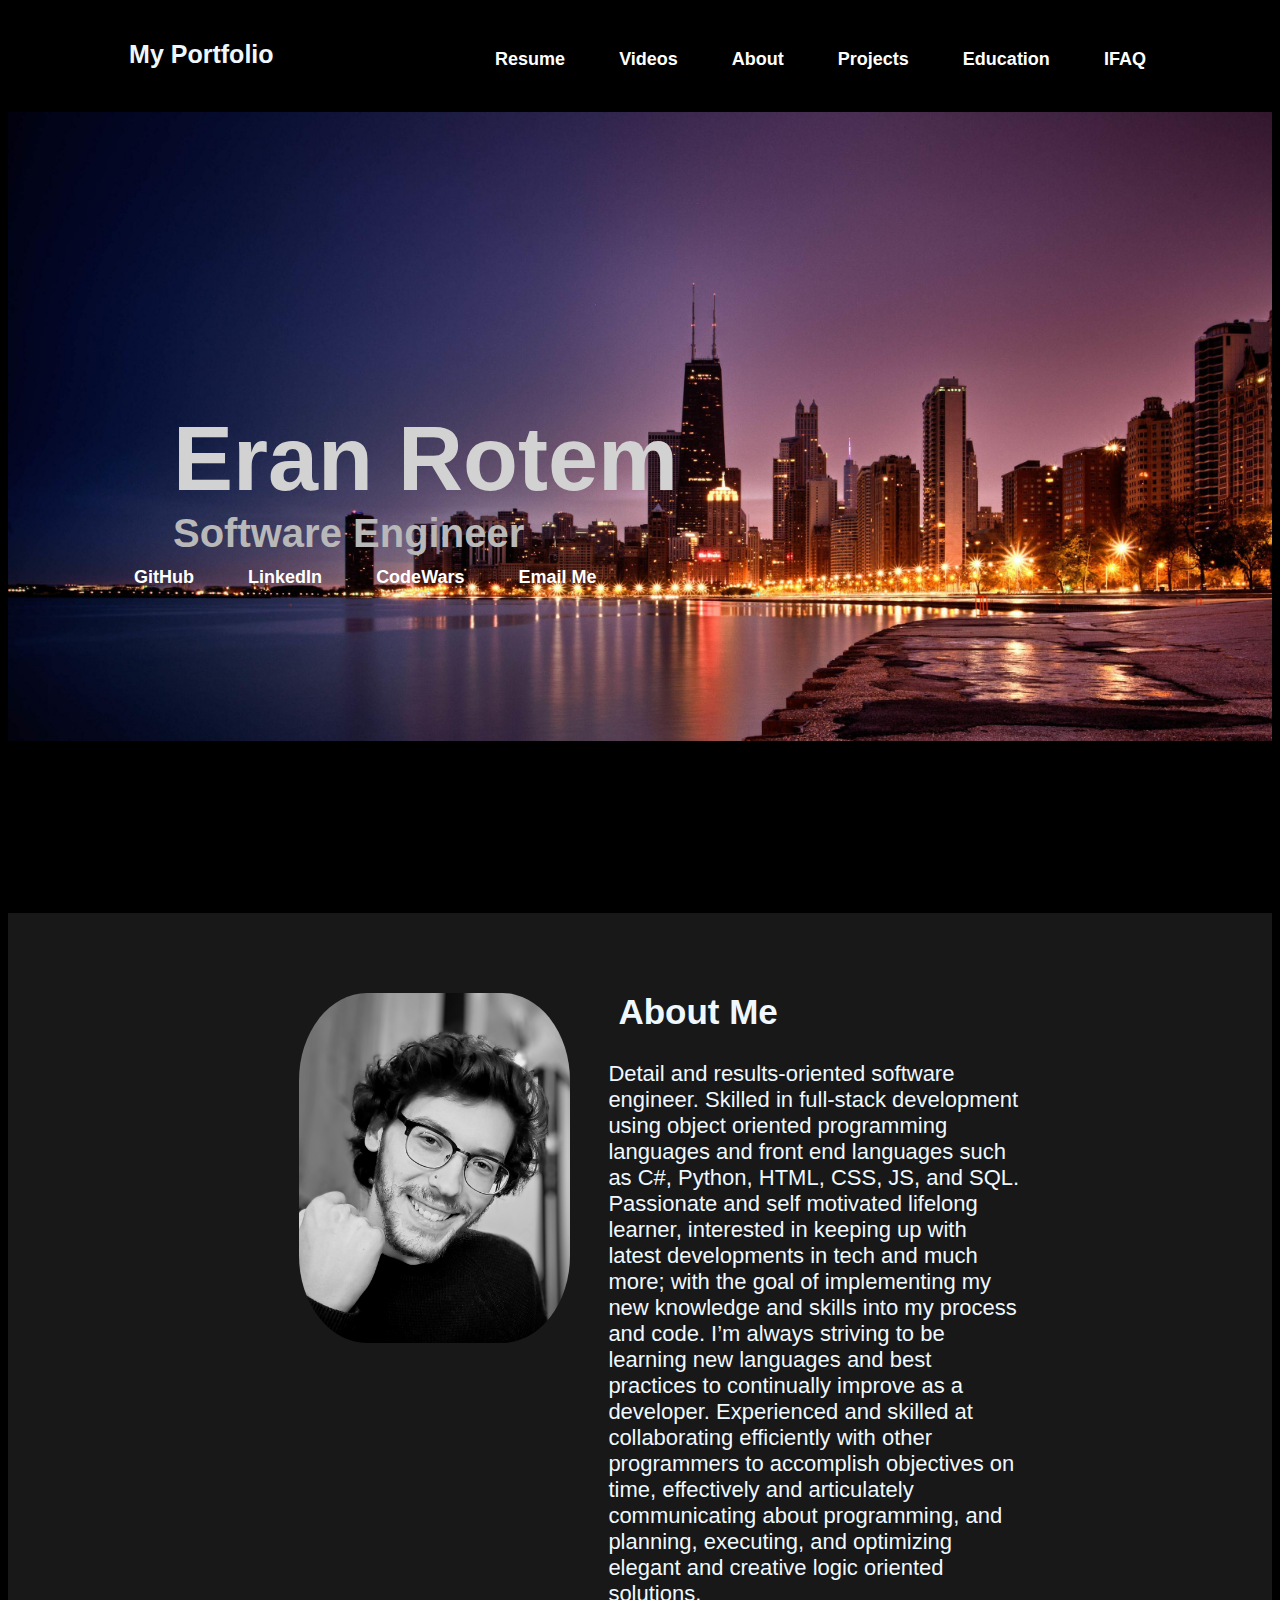
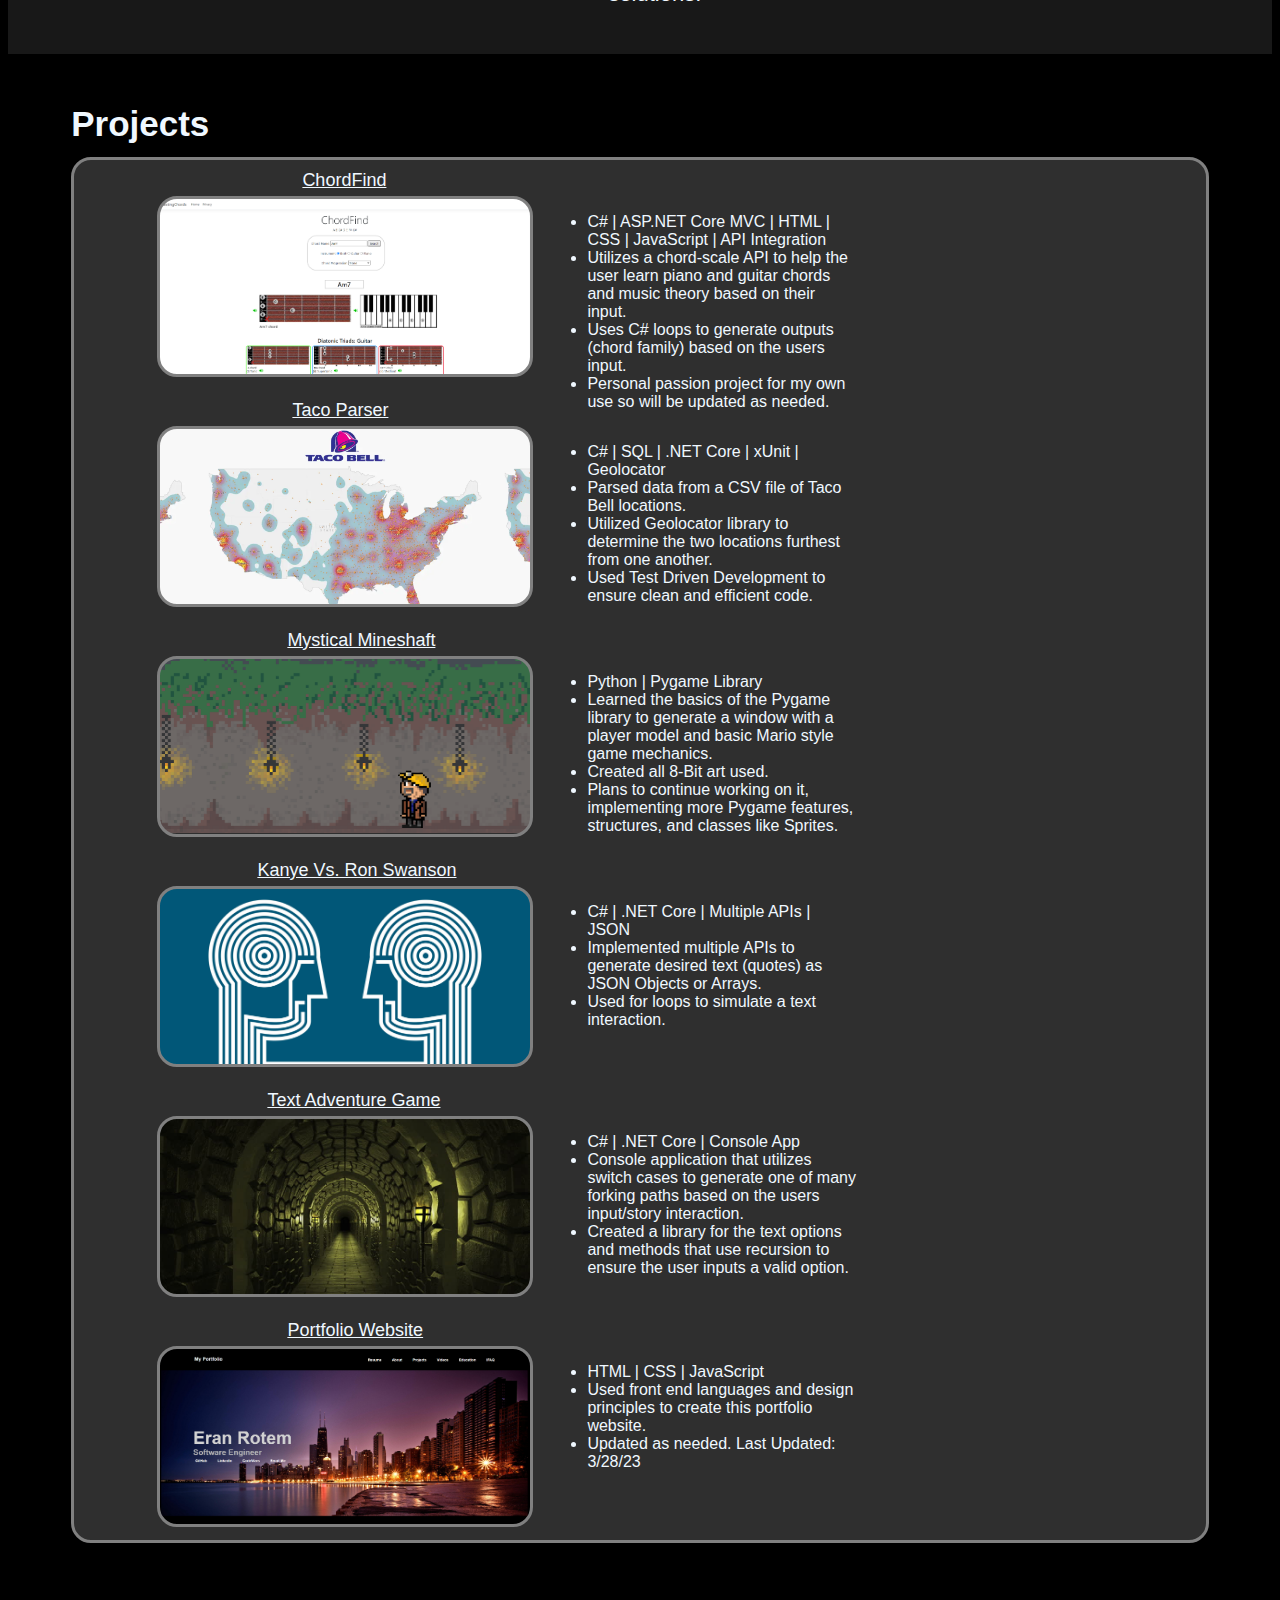
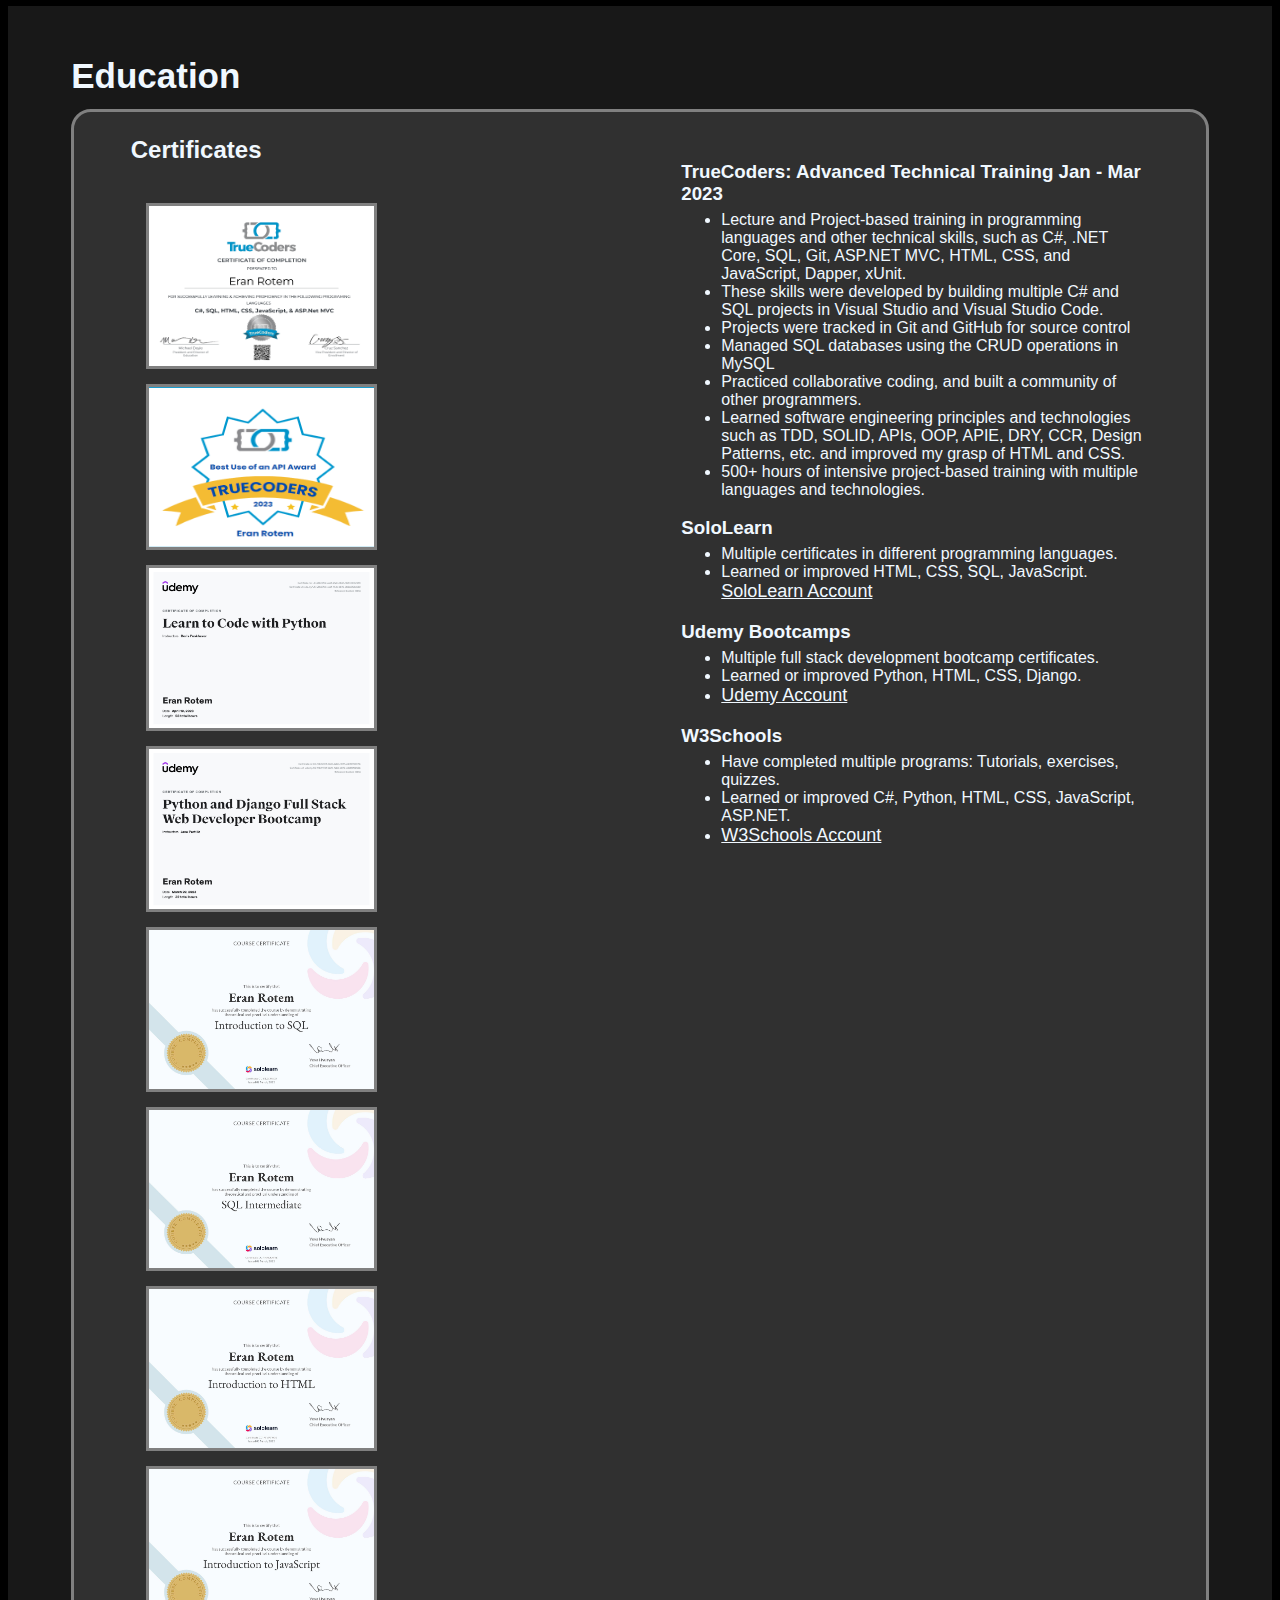
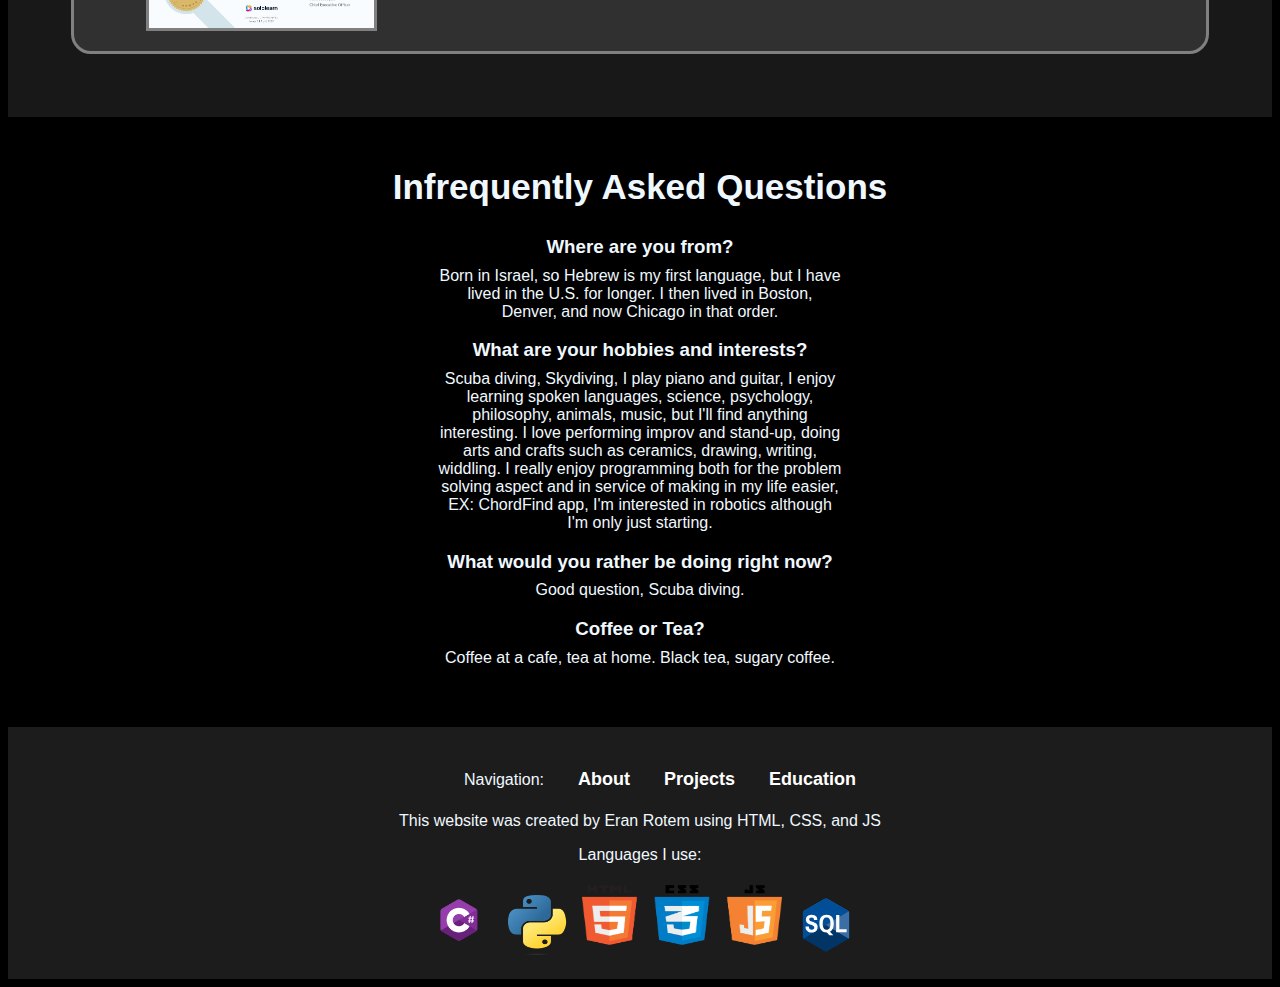
<file: index.html>
<html>
    <head>
        <title>Eran Rotem</title>
        <link rel="stylesheet" type="text/css" href="index.css">
    </head>
    <body style="background-color: black;">
        <header>
            <nav>
                <h2 id="port">My Portfolio</h2>
                <ul>
                    <li><a href="https://docs.google.com/document/d/1i__JVXuut5zVmhXnnRdguz48vub2SlHJugdUknoIkL4/edit?usp=sharing">Resume</a></li>
                    <li><a href="https://drive.google.com/drive/folders/1SDOGrF6Q77BcZ_PKJz-XO9cO6z7_Yocm?usp=share_link">Videos</a></li>
                    <li><a href="#summary">About</a></li>
                    <li><a href="#projects">Projects</a></li>
                    <li><a href="#edu">Education</a></li>
                    <li><a href="#about2">IFAQ</a></li>
                </ul>
            </nav>
        </header>
        <main>
            <div class="main">
                <p style="height: 300;"></p>
                <h1 id="name">Eran Rotem</h1>
                <h2 id="title">Software Engineer</h2>
                <nav style="margin-left: -40;">
                    <ul>
                        <li><a href="https://github.com/EranRotem1">GitHub</a></li>
                        <li><a href="https://www.linkedin.com/in/eran-rotem-8214a0201/">LinkedIn</a></li>
                        <li><a href="https://www.codewars.com/users/EranRotem1">CodeWars</a></li>
                        <li><a href="mailto:eranrotem123@gmail.com">Email Me</a></li>
                    </ul>
                </nav>
                <p style="height: 220;"></p>
            </div>
        
            <div class="summary">
                <a id="summary"></a>
                <div id="sumContainer">
                    <img src="forWebsite/selfpic.jpg" alt="" 
                style="border-radius: 25%;
                       height: 350px;
                       margin: 5%;
                       margin-top: 80;">
                       
                    <div class="about">
                        <h2 id="aboutHeading">About Me</h2>
                        <p id="aboutText">Detail and results-oriented software engineer. 
                            Skilled  in full-stack development using object oriented 
                            programming languages and front end languages such as C#, 
                            Python, HTML, CSS, JS, and SQL. Passionate and self motivated 
                            lifelong learner, interested in keeping up with latest 
                            developments in tech and much more; with the goal of 
                            implementing my new knowledge and skills into my process 
                            and code. I’m always striving to be learning new languages 
                            and best practices to continually improve as a developer. 
                            Experienced and skilled at collaborating efficiently with 
                            other programmers to accomplish objectives on time, effectively 
                            and articulately communicating about programming, and planning, 
                            executing, and optimizing elegant and creative logic oriented solutions.</p>
                    </div>
                </div>
                
            </div>

           

            <div class="projSection">
                <a id="projects"></a>
                <h2 style="text-align: left;
                           margin:0 5% 1%;">Projects</h2>
                <div class="projects">
                    
                    <div class="prj">
                        <a class="p1" href="https://github.com/EranRotem1/ChordFindApp" style="margin-left: 145;">ChordFind</a>
                        <div id="pic5"></div>
                        <div class="text">
                            <ul>
                                <li>C# | ASP.NET Core MVC | HTML | CSS | JavaScript | API Integration </li>
                                <li>Utilizes a chord-scale API to help the user learn piano and guitar chords and music theory based on their input.</li>
                                <li>Uses C# loops to generate outputs (chord family) based on the users input.</li>
                                <li>Personal passion project for my own use so will be updated as needed.</li>
                            </ul>
                        </div>
                    </div>

                    <div class="prj">
                        <a class="p1" href="https://github.com/EranRotem1/TacoParser/tree/main/LoggingKata" style="margin-left: 135;">Taco Parser</a>
                        <div id="pic2"></div>
                        <div class="text">
                            <ul>
                                <li>C# | SQL | .NET Core | xUnit | Geolocator</li>
                                <li>Parsed data from a CSV file of Taco Bell locations.</li>
                                <li>Utilized Geolocator library to determine the two locations furthest from one another.</li>
                                <li>Used Test Driven Development to ensure clean and efficient code.</li>
                            </ul>
                        </div>
                    </div>

                    <div class="prj">
                        <a class='p1' href="https://github.com/EranRotem1/MysticalMineshaft">Mystical Mineshaft</a>
                        <div id="pic1"></div>
                        <div class="text">
                            <ul>
                                <li>Python | Pygame Library</li>
                                <li>Learned the basics of the Pygame library to generate a window with a player model and basic Mario style game mechanics.</li>
                                <li>Created all 8-Bit art used.</li>
                                <li>Plans to continue working on it, implementing more Pygame features, structures, and classes like Sprites.</li>
                            </ul>
                        </div>
                    </div>

                    <div class="prj">
                        <a class='p1' href="https://github.com/EranRotem1/APIs-and-JSON-Exercise/blob/main/APIsAndJSON/RonVSKanyeAPI.cs" style="margin-left: 100;">Kanye Vs. Ron Swanson</a>
                        <div id="pic3"></div>
                        <div class="text">
                            <ul>
                                <li>C# | .NET Core | Multiple APIs | JSON</li>
                                <li>Implemented multiple APIs to generate desired text (quotes) as JSON Objects or Arrays.</li>
                                <li>Used for loops to simulate a text interaction.</li>
                            </ul>
                        </div>
                    </div>

                    <div class="prj">
                        <a class="p1" href="https://github.com/EranRotem1/StoryAdventure/blob/main/Program.cs" style="margin-left: 110;">Text Adventure Game</a>
                        <div id="pic4"></div>
                        <div class="text">
                            <ul>
                                <li>C# | .NET Core | Console App</li>
                                <li>Console application that utilizes switch cases to generate one of many forking paths based on the users input/story interaction.</li>
                                <li>Created a library for the text options and methods that use recursion to ensure the user inputs a valid option.</li>
                            </ul>
                        </div>
                    </div>

                    <div class="prj">
                        <a class="p1" href="https://github.com/EranRotem1/EranRotem1.github.io">Portfolio Website</a>
                        <div id="pic6"></div>
                        <div class="text">
                            <ul>
                                <li>HTML | CSS | JavaScript</li>
                                <li>Used front end languages and design principles to create this portfolio website.</li>
                                <li>Updated as needed. Last Updated: 3/28/23</li>
                            </ul>
                        </div>
                    </div>
                </div>
            </div>

            <!-- <div class="vidsDiv">
                <div class="videos">
                    <a id="videos"></a>
                    <h2 id="vidsHeadline">Videos</h2>
                    <div class="vids">
                        <video controls id="v1">
                            <source src="" 
                            type="video/mp4">Not Supported
                        </video>
                        <video controls id="v2" >
                            <source src="" 
                            type="video/mp4">Not Supported
                        </video>
                        <video controls id='v3'>
                            <source src="" 
                            type="video/mp4">Not Supported
                        </video>
                        <video controls id="v4">
                            <source src="" 
                            type="video/mp4">Not Supported
                        </video>
                        <video controls id='v5'>
                            <source src="" 
                            type="video/mp4">Not Supported
                        </video>
                        <video controls id="v6">
                            <source src="" 
                            type="video/mp4">Not Supported
                        </video>
                    </div>
                </div>
            </div> -->
            
            <section id="Edu">
                <a id="edu"></a>
                <h2 style="text-align: left;
                    margin: 0 5% 1%;">Education</h2>
                <div id="eduDiv">
                    <div id="certs">
                        <h3 style="text-align: left; font-size:x-large; display: block; ">Certificates</h3>
                        <div class="cert">
                            <a href="https://app.digit.ink/view-credential/d3a36337-5c58-49df-93ee-2f6e39c35245">
                                <img src="forWebsite/resume/Eran Rotem.png" alt="" style="width: 225; height: 160;">
                            </a>
                        </div>
                        <div class="cert">
                            <a>
                                <img src="forWebsite/resume/ERotem_award.png" alt="" style="width: 225; height: 160;">
                            </a>
                        </div>
                        <div class="cert">
                            <a href="https://www.udemy.com/certificate/UC-99bd7fdc-eedf-45dc-b843-3b8cc90bc568/">
                                <img src="forWebsite\PythonUdemy.jpg" alt="" style="width: 225; height: 160;">
                            </a> 
                        </div>
                        <div class="cert">
                            <a href="https://www.udemy.com/certificate/UC-99df47df-3dd0-4a8d-b676-e9d6f262fc5b/">
                                <img src="forWebsite\PythonDjangoUdemy.jpg" alt="" style="width: 225; height: 160;">
                            </a> 
                        </div>
                        <div class="cert"> 
                            <a href="https://www.sololearn.com/certificates/CC-81ZUMEGF">
                                <img src="forWebsite/IntroSQL.jpg" style="width: 225;"></a>
                        </div>
                        <div class="cert">
                            <a href="https://www.sololearn.com/certificates/CC-RHAQO4RE">
                                <img src="forWebsite/InterSQL.jpg" style="width: 225;">
                            </a>
                        </div>
                        <div class="cert">
                            <a href="https://www.sololearn.com/certificates/CC-PTVPYWJ6">
                                <img src="forWebsite/IntroHTML.jpg" style="width: 225;">
                            </a>
                        </div>
                        <div class="cert">
                            <a href="https://www.sololearn.com/certificates/CC-MHVUMMFU">
                                <img src="forWebsite/IntroJS.jpg" style="width: 225;">
                            </a>
                        </div>
                    </div>
                    
                    <div id="dets">
                        <h3 class="eduHeader">TrueCoders: Advanced Technical Training 	Jan - Mar 2023</h3>
                        <ul>
                            <li>Lecture and Project-based training in programming languages and other technical skills, such as C#, 
                                .NET Core, SQL, Git, ASP.NET MVC, HTML, CSS, and JavaScript, Dapper, xUnit.</li>
                            <li>These skills were developed by building multiple C# and SQL projects in Visual Studio and Visual 
                                Studio Code.</li>
                            <li>Projects were tracked in Git and GitHub for source control</li>
                            <li>Managed SQL databases using the CRUD operations in MySQL</li>
                            <li>Practiced collaborative coding, and built a community of other programmers.</li>
                            <li>Learned software engineering principles and technologies 
                                such as TDD, SOLID, APIs, OOP, APIE, DRY, CCR, Design Patterns, etc. and improved my grasp of HTML and CSS.</li>
                            <li>500+ hours of intensive project-based training with multiple languages and technologies.</li>
                        </ul>
                        <h3 class="eduHeader">SoloLearn</h3>
                        <p></p>
                        <ul>
                            <li>Multiple certificates in different programming languages.</li>
                            <li>Learned or improved HTML, CSS, SQL, JavaScript.</li>
                            <a href="https://www.sololearn.com/learn">SoloLearn Account</a>
                        </ul>
                        <h3 class="eduHeader">Udemy Bootcamps</h3>
                        <p></p>
                        <ul>
                            <li>Multiple full stack development bootcamp certificates.</li>
                            <li>Learned or improved Python, HTML, CSS, Django.</li>
                            <li><a href="https://www.udemy.com/home/my-courses/learning/">Udemy Account</a></li>
                        </ul>
                        <h3 class="eduHeader">W3Schools</h3>
                        <p></p>
                        <ul>
                            <li>Have completed multiple programs: Tutorials, exercises, quizzes.</li>
                            <li>Learned or improved C#, Python, HTML, CSS, JavaScript, ASP.NET.</li>
                            <li><a href="https://my-learning.w3schools.com/">W3Schools Account</a></li>
                        </ul>
                    </div>
                </div>
            </section>

            <div class="IFAQ">
                <a id="about2"></a>
                <h2 style="margin: 0 0 10;">Infrequently Asked Questions</h2>
                <div id="IFAQText">
                    <h3>Where are you from?</h3>
                    <p>Born in Israel, so Hebrew is my first language, but I have lived in the U.S. for longer. I then lived in Boston, Denver, and now Chicago in that order.</p>
                    <h3>What are your hobbies and interests?</h3>
                    <p> Scuba diving, Skydiving, I play piano and guitar, I enjoy learning spoken languages, 
                        science, psychology, philosophy, animals, music, but I'll find anything interesting. I love performing improv and stand-up, 
                         doing arts and crafts such as ceramics, drawing, writing, widdling. I really enjoy programming both for the problem solving aspect 
                         and in service of making in my life easier,
                        EX: ChordFind app, I'm interested in robotics although I'm only just starting.</p>
                    <h3>What would you rather be doing right now?</h3>
                    <p>Good question, Scuba diving.</p>
                    <h3>Coffee or Tea?</h3>
                    <p>Coffee at a cafe, tea at home. Black tea, sugary coffee.</p>
                    
                </div>
            </div>

        </main>
        <footer>
            <br>
            <br>
                <nav id="footNav">
                    <ul>
                        <li style="color: aliceblue;">Navigation: </li>
                        <li><a href="#summary">About</a></li>
                        <li><a href="#projects">Projects</a></li>
                        <li><a href="#edu">Education</a></li>
                    </ul>
                </nav>
            <p>This website was created by Eran Rotem using HTML, CSS, and JS</p>
            <p>Languages I use:</p>
            <img class="logo" src="forWebsite\Csharp_Logo.png" alt="" height="70" width="70">
            <img class="logo" src="forWebsite\Python-logo-notext.svg.png" alt="" height="60" width="60">
            <img class="logo" src="forWebsite\HTML_CSS_JS_logos.png" alt="" height="60" width="200" style="margin-bottom:30px ;">
            <img class="logo" src="forWebsite\SQLLogo.svg" height="60" width="60">
        </footer>
    </body>
</html>
</file>
<file: index.css>
/* general */
/* !!!!!!!!!!!!!!!!!!!!!!!!!!!!!! */
h2{
    font-family: Arial, Helvetica, sans-serif;
    color: aliceblue;
    font-size: 35;
    text-align: center;
    padding-top: 50;
}
h3, p, li{
    font-family: Arial, Helvetica, sans-serif;
    color: aliceblue;
}
a{
    font-family: Arial, Helvetica, sans-serif;
    font-size: large;
    color: aliceblue;
}



/* header and footer */
/* !!!!!!!!!!!!!!!!!!!!!!!!!!!!!!!!!!!!!!! */
nav{
	display: flex;
	align-items: center;
	justify-content: space-between;
	padding-top: 15px;
	padding-left: 8%;
	padding-right: 8%;
}
nav ul li{
	list-style-type: none;
	display: inline-block;
	padding: 10px  25px;
}
nav ul li a{
	color: white;
    font-family: sans-serif;
	text-decoration: none;
	font-weight: bold;
	text-transform: capitalize;
}
nav ul li a:hover{
	color: rgb(115, 115, 115);
	transition: .4s;
}
footer{
    height: fit-content;
    /* background-color: black; */
    background-color: rgb(28, 28, 28);
    text-align: center;
    display: inline-block;
    justify-content: center;
    width:100%;
}   
#footNav{
    display: flex;
    justify-content: center;
    font-size: medium;
    padding: 0%;
    margin:-25px 0px -25px;
}
#footNav li{
    padding: 15;
}
.logo{
    /* border: white 3px solid; */
    margin: 5px;
    margin-bottom: 20;
}



/* main  */
/* !!!!!!!!!!!!!!!!!!!!!!!!!!!!!!!!!!!!!!! */
.main{
    height: 89vh;
    width: 100%;
    background-image: url("forWebsite/chicagoBG2.jpg");
    background-repeat: no-repeat;
    background-size: 125%;
}
#name{
    font-size: 90;
    font-family: sans-serif;
    color: rgb(210, 210, 210); 
    margin-left: 165;
    margin-bottom: -50;
    margin-top: -20;
}
#title{
    font-size: 40;
    margin-left: 165;
    font-family: sans-serif;
    text-align: left;
    color: rgb(184, 184, 184);
    margin-bottom: -30;
    margin-top: -30;
}
#port{
    font-size: 25;
    font-family: sans-serif;
    margin-left: 20;
    color: aliceblue;
    margin-top: -70;
    margin-bottom: -10;
}



/* summary */
/* !!!!!!!!!!!!!!!!!!!!!!!!!!!!!!!!!!!!! */
.summary{
    background-color: rgb(24, 24, 24);
    height: fit-content;
    width: auto;
    display: flex;
    justify-content: center;
}
#sumContainer{
    display: flex;
    justify-content: center;
    height: fit-content;
    width: fit-content;
    margin: 0% 20% 2%;
}
.about{
    text-align: left;
    height: fit-content;
    width: fit-content;
    /* margin-left: 10px; */
}
#aboutText{
    font-family: sans-serif;
    color: aliceblue; 
    font-size: 22;
}
#aboutHeading{
    font-family: sans-serif;
    color: aliceblue;
    font-size: 35;
    text-align: left;
    /* padding-top: 15; */
    padding-left: 10;
}



/* projects */
/* !!!!!!!!!!!!!!!!!!!!!!!!!!!!!!!!!!!!!!!!! */
.projSection{
    background-color: black;
    height: fit-content;
    width: auto;
}
.projects{
    margin:0px 5% 5%;
    border: 3px solid gray;
    background-color: rgb(47, 47, 47);
    border-radius: 20px;
    height: fit-content;
    width: fit-content;
    /* display: block;
    justify-content: center; */
    padding-left: 5%;
    /* text-align: center; */
}
.text{
    color: aliceblue;
    /* border: 3px solid gray; */
    margin-left: 30;
    width: 310;
    height: 175;
    text-align: left;
    float: right;
    margin-top: -180;
}
.p1{
    margin-left: 130px;
}
.prj{
    margin: 20px;
    /* border: 3px double gray; */
    border-radius: 20px;
    width: 700;
    height: 200;
    margin-top: 10px;
    display: inline-block;

}
#pic1, #pic2, #pic3, #pic4, #pic5, #pic6{
    width: 370;
    height: 175;
    border: 3px solid gray;
    border-radius: 20px;
    margin-top: 5px;
}
#pic1{
    background-image: url("forWebsite/MysticMiner.png");
    background-repeat: no-repeat;
    background-size: 100%;
}
#pic2{
    background-image: url("forWebsite/tacoBellBG.webp");
    background-repeat:repeat-x;
    background-size:80%;
    background-position: center;
    background-position-y: -15px;
}
#pic3{
    background-image: url("forWebsite/KVsRS.png");
    background-repeat: no-repeat;
    background-size: 100%;
}
#pic4{
    background-image: url("forWebsite/dungeonBackground.jpg");
    background-repeat: no-repeat;
    background-size: 100%;
}
#pic5{
    background-image: url("forWebsite/ChordFindHome.png");
    background-repeat: no-repeat;
    background-size: 100%;
}
#pic6{
    background-image: url("forWebsite/PortfolioWS.png");
    background-repeat: no-repeat;
    background-size: 100%;
}



/* education */
/* !!!!!!!!!!!!!!!!!!!!!!!!!!!!!!!!!!!!!!!! */
#Edu{
    /* background-color: black; */
    background-color: rgb(24, 24, 24);
    height: fit-content;
    width: auto;
}
#eduDiv{
    background-color: rgb(48, 48, 48);
    border: gray solid 3px;
    border-radius: 20px;
    height: fit-content;
    width: fit-content;
    margin: 0 5% 5%;
    /* margin-left: 190;
    margin-bottom: 70; */
    display:inline-flex;
    justify-content: center;
}
#certs{
    /* border: gray solid 3px; */
    /* height: 500; */
    width: fit-content;
    height: fit-content;
    display: inline-block;
    justify-content: center;
    /* margin-top: 70;
    margin-bottom: 100;*/
    margin:0 0 20; 
    margin-left: 5%;
    /* margin-right: -5%; */
    
}
.cert{
    border: gray solid 3px;
    margin-left: 15;
    margin-top: 15;
    display: inline-block;  
}
#dets{
    /* border: gray solid 3px; */
    height: fit-content;
    width: fit-content;
    margin:30 5% 30;
    /* margin-top: 50; */
}
#dets ul{
    color: aliceblue;
}
.eduHeader{
    margin-bottom: -10 ;
}



/* ifaq */
/* !!!!!!!!!!!!!!!!!!!!!!!!!!!!!!!!!!!!!!!! */
.IFAQ{
    /* background-color: rgb(26, 26, 26); */
    background-color: black;
    width: 100%;
    height: fit-content;
    display: inline-block;
    justify-content: center;    
    text-align: center;
}
#IFAQText{
    width: 32%;
    height: fit-content;
    display: inline-block;
    justify-content: center;    
    margin-bottom: 50;
    /* margin-left: 260;
    margin-bottom: 50; */
    /* border: gray solid 3px; */
}
#IFAQText p{
    margin: -10 0 10;
}



/* vids */
/* !!!!!!!!!!!!!!!!!!!!!!!!!!!!!!!!!!!!!! */
/* .vids{
    border: 3px dotted white;
    border-radius: 50px;
    width: 1050;
    height: 400;
    margin-left: 400;
} */
/* .v1{
    border-radius: 50px;
    width: 1050;
    height: 400;
    margin: auto;
} */
/* #vidsHeadline{
    margin-left: -30;
}
.videos{
    margin: auto;
    text-align: center;
    
}
/* .vidsDiv{
    background-color: rgb(28, 28, 28);
    height: 600px;
}
video{
    border: 3px solid gray;
    border-radius: 45px;
    margin: 20px;
    height: 160;
    width: 320;
    background-color: rgb(24, 24, 24);
    margin:10px;
} */
</file>
